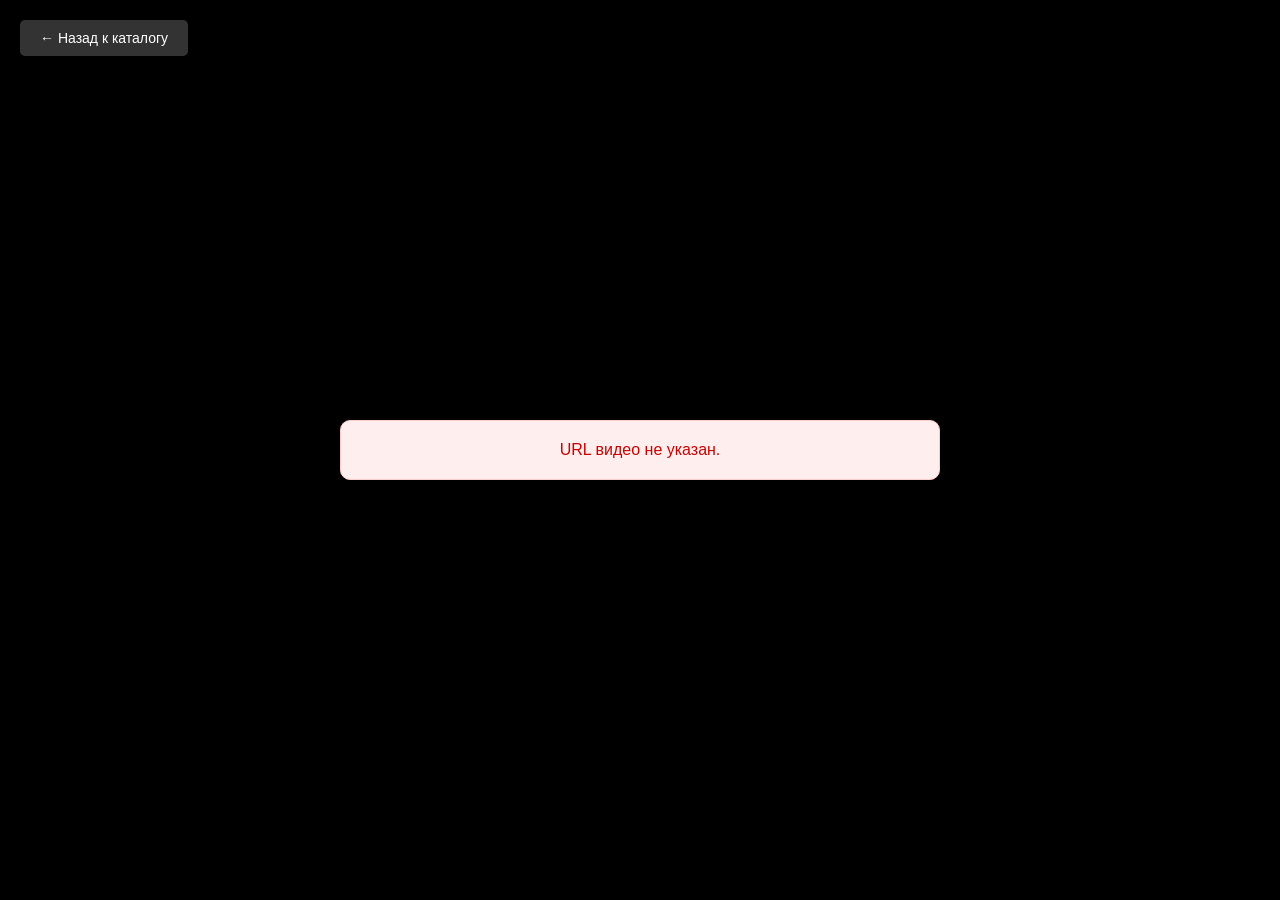
<file: video-player.html>
<!DOCTYPE html>
<html lang="ru">
<head>
    <meta charset="UTF-8">
    <meta name="viewport" content="width=device-width, initial-scale=1.0">
    <base href="/navigator/">
    <title>Просмотр видео</title>
    <style>
        * {
            margin: 0;
            padding: 0;
            box-sizing: border-box;
        }
        
        body {
            font-family: Arial, sans-serif;
            background: #000;
            min-height: 100vh;
            display: flex;
            align-items: center;
            justify-content: center;
            padding: 20px;
        }
        
        .video-container {
            width: 100%;
            max-width: 100%;
        }
        
        video {
            width: 100%;
            height: auto;
            display: block;
        }
        
        .error-message {
            background: #fee;
            color: #c00;
            padding: 20px;
            border-radius: 10px;
            text-align: center;
            border: 1px solid #fcc;
            max-width: 600px;
            width: 100%;
        }
        
        .loading {
            text-align: center;
            color: white;
            padding: 40px;
            font-size: 18px;
        }
        
        .loading::after {
            content: '';
            animation: dots 1.5s infinite;
        }
        
        @keyframes dots {
            0%, 20% { content: '.'; }
            40% { content: '..'; }
            60%, 100% { content: '...'; }
        }
        
        /* Адаптивность для мобильных устройств */
        @media (max-width: 768px) {
            body {
                padding: 15px;
            }
            
            .video-container {
                max-width: 100%;
            }
            
            video {
                max-height: 70vh;
            }
            
            button {
                padding: 8px 15px !important;
                font-size: 13px !important;
            }
        }
        
        /* Мобильные телефоны (до 480px) */
        @media (max-width: 480px) {
            body {
                padding: 10px;
            }
            
            video {
                max-height: 60vh;
            }
            
            button {
                padding: 6px 12px !important;
                font-size: 12px !important;
                position: fixed !important;
                top: 10px !important;
                left: 50% !important;
                transform: translateX(-50%) !important;
                width: auto !important;
                max-width: 200px !important;
            }
            
            .error-message {
                padding: 15px;
                font-size: 14px;
            }
        }
        
        /* Планшеты (769px - 1024px) */
        @media (min-width: 769px) and (max-width: 1024px) {
            video {
                max-height: 75vh;
            }
        }
        
        /* Большие экраны (от 1920px) */
        @media (min-width: 1920px) {
            video {
                max-height: 85vh;
            }
            
            .error-message {
                max-width: 800px;
                padding: 30px;
                font-size: 20px;
            }
        }
    </style>
</head>
<body>
    <div id="loading" class="loading">Загрузка видео</div>
    
    <div style="position: fixed; top: 20px; left: 20px; z-index: 100;">
        <button onclick="goBackToCatalog()" style="background: rgba(255,255,255,0.2); color: white; border: none; padding: 10px 20px; border-radius: 5px; cursor: pointer; font-size: 14px;">← Назад к каталогу</button>
    </div>
    
    <div id="error" class="error-message" style="display: none;"></div>
    
    <div class="video-container" id="videoContainer" style="display: none;">
        <video id="videoPlayer" controls preload="metadata">
            Ваш браузер не поддерживает воспроизведение видео.
        </video>
    </div>
    
    <script>
        // Получаем параметры из URL
        const urlParams = new URLSearchParams(window.location.search);
        let videoUrl = urlParams.get('url');

        console.log('Video player loaded, URL param:', videoUrl);

        if (!videoUrl) {
            showError('URL видео не указан.');
            hideLoading();
        } else {
            // Очищаем URL от лишних пробелов
            videoUrl = videoUrl.trim();
            
            console.log('Clean video URL:', videoUrl);
            
            // Используем прокси для открытия видео в браузере
            // URL уже закодирован в параметре, декодируем его перед использованием
            let decodedVideoUrl = videoUrl;
            try {
                decodedVideoUrl = decodeURIComponent(videoUrl);
            } catch (e) {}
            
            const proxyUrl = decodedVideoUrl;

            console.log('Proxy URL:', proxyUrl);

            const videoPlayer = document.getElementById('videoPlayer');
            const videoContainer = document.getElementById('videoContainer');

            // Устанавливаем источник видео через прокси
            videoPlayer.src = proxyUrl;
            videoPlayer.setAttribute('playsinline', '');
            videoPlayer.setAttribute('webkit-playsinline', '');

            // Определяем тип видео по расширению
            let cleanUrl = '';
            try {
                cleanUrl = decodeURIComponent(videoUrl);
            } catch (e) {
                cleanUrl = videoUrl;
            }
            
            const extMatch = cleanUrl.match(/\.(mp4|webm|ogg|mov|avi|mkv|flv|wmv|m4v)\s*$/i);
            if (extMatch) {
                const ext = extMatch[1].toLowerCase();
                const mimeTypes = {
                    'mp4': 'video/mp4',
                    'webm': 'video/webm',
                    'ogg': 'video/ogg',
                    'mov': 'video/quicktime',
                    'avi': 'video/x-msvideo',
                    'mkv': 'video/x-matroska',
                    'flv': 'video/x-flv',
                    'wmv': 'video/x-ms-wmv',
                    'm4v': 'video/x-m4v'
                };
                if (mimeTypes[ext]) {
                    console.log('Setting MIME type:', mimeTypes[ext]);
                    videoPlayer.setAttribute('type', mimeTypes[ext]);
                }
            }

            // Принудительно запускаем воспроизведение после загрузки метаданных
            videoPlayer.addEventListener('loadedmetadata', function() {
                console.log('Video metadata loaded. Duration:', videoPlayer.duration, 'sec');
                hideLoading();
                videoContainer.style.display = 'block';
                // Пытаемся запустить воспроизведение (может быть заблокировано браузером без взаимодействия)
                videoPlayer.play().catch(e => console.log('Автовоспроизведение заблокировано:', e));
            });

            videoPlayer.addEventListener('error', function(e) {
                console.error('Video error event:', e);
                console.error('Video element error:', videoPlayer.error);
                hideLoading();
                let errorMsg = 'Ошибка загрузки видео. ';

                if (videoPlayer.error) {
                    switch(videoPlayer.error.code) {
                        case 1: errorMsg += 'Загрузка прервана.'; break;
                        case 2: errorMsg += 'Ошибка сети.'; break;
                        case 3: errorMsg += 'Видео повреждено или формат не поддерживается.'; break;
                        case 4: errorMsg += 'Формат видео не поддерживается браузером.'; break;
                    }
                }

                showError(errorMsg);
            });

            videoPlayer.addEventListener('waiting', function() {
                console.log('Video buffering...');
                document.getElementById('loading').textContent = 'Буферизация...';
                document.getElementById('loading').style.display = 'block';
            });

            videoPlayer.addEventListener('playing', function() {
                console.log('Video playing');
                hideLoading();
            });

            // Запускаем загрузку видео
            console.log('Starting video load...');
            videoPlayer.load();
        }

        function hideLoading() {
            document.getElementById('loading').style.display = 'none';
        }

        function showError(message) {
            const errorDiv = document.getElementById('error');
            errorDiv.textContent = message;
            errorDiv.style.display = 'block';
        }

        function goBackToCatalog() {
            // Проверяем, есть ли referrer (страница, с которой пришли)
            if (document.referrer) {
                window.location.href = document.referrer;
            } else {
                // Если referrer нет, переходим на главную страницу
                window.location.href = '/navigator/index.html';
            }
        }
    </script>
</body>
</html>
</file>
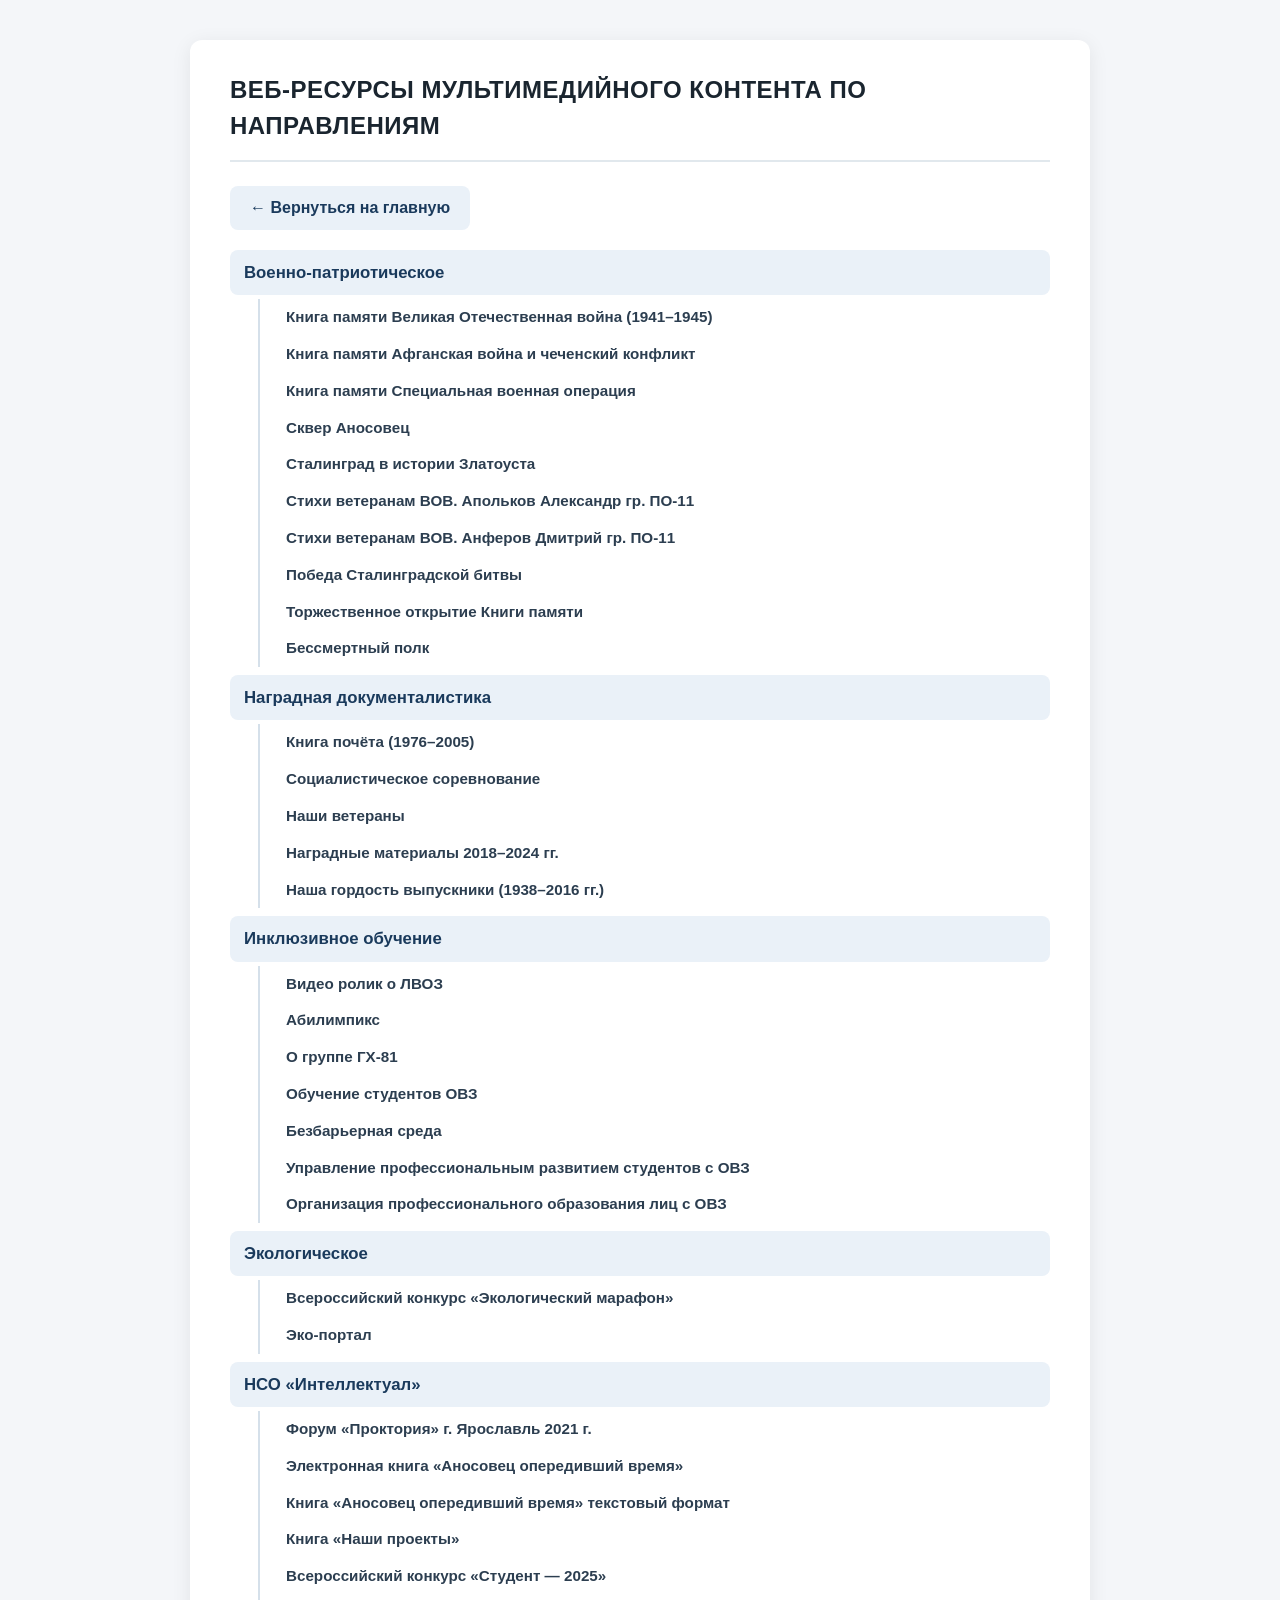
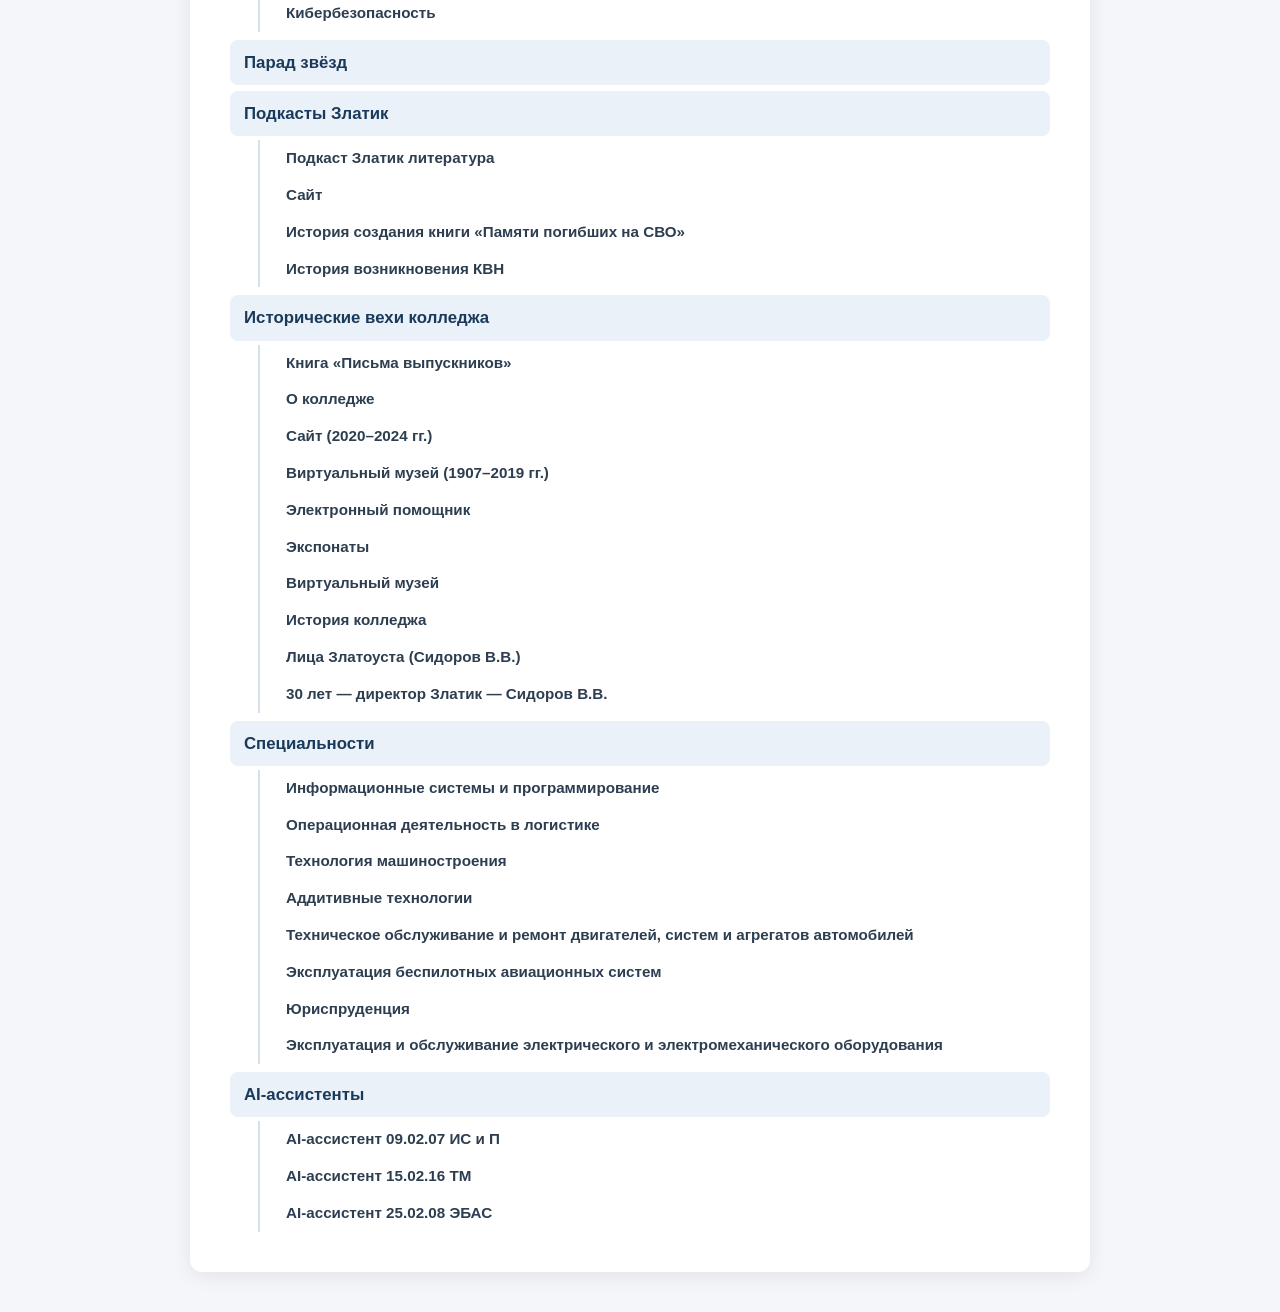
<file: templates/content.html>
<!DOCTYPE html>
<html lang="ru">
<head>
<meta charset="UTF-8">
<meta name="viewport" content="width=device-width, initial-scale=1.0">
<title>Веб-ресурсы мультимедийного контента по хуй</title>
<style>
  * {
    box-sizing: border-box;
    margin: 0;
    padding: 0;
  }

  body {
    font-family: 'Segoe UI', Tahoma, Arial, sans-serif;
    background: #f4f6f9;
    color: #2c3e50;
    padding: 40px 20px;
    line-height: 1.5;
  }

  .container {
    max-width: 900px;
    margin: 0 auto;
    background: #fff;
    border-radius: 12px;
    box-shadow: 0 4px 20px rgba(0, 0, 0, 0.08);
    padding: 32px 40px;
  }

  h1 {
    font-size: 1.5rem;
    font-weight: 700;
    color: #1a252f;
    padding-bottom: 16px;
    margin-bottom: 24px;
    border-bottom: 2px solid #e1e8ed;
    text-transform: uppercase;
    letter-spacing: 0.5px;
  }

  ul {
    list-style: none;
  }

  /* Корневой список */
  .tree > li {
    margin-bottom: 6px;
  }

  /* Пункт верхнего уровня */
  .tree > li > .node {
    font-weight: 700;
    font-size: 1.05rem;
    color: #1a3a5c;
    background: #eaf1f8;
    border-radius: 8px;
    padding: 10px 14px;
    cursor: pointer;
    display: flex;
    align-items: center;
    gap: 10px;
    user-select: none;
    transition: background 0.2s;
  }

  .tree > li > .node:hover {
    background: #dbe7f3;
  }

  /* Маркер-стрелка */
  .node .arrow {
    display: inline-block;
    width: 0;
    height: 0;
    border-left: 6px solid #5a7a9a;
    border-top: 5px solid transparent;
    border-bottom: 5px solid transparent;
    transition: transform 0.2s;
    flex-shrink: 0;
  }

  .node.open .arrow {
    transform: rotate(90deg);
  }

  /* Вложенные списки */
  .node + ul {
    display: none;
    margin: 4px 0 8px 28px;
    padding-left: 16px;
    border-left: 2px solid #d5e0ea;
  }

  .node.open + ul {
    display: block;
  }

  /* Подзаголовки 2-го уровня */
  .node + ul > li > .node {
    font-weight: 600;
    font-size: 0.95rem;
    color: #2c3e50;
    padding: 7px 10px;
    border-radius: 6px;
    cursor: pointer;
    display: flex;
    align-items: center;
    gap: 8px;
    user-select: none;
    transition: background 0.15s;
  }

  .node + ul > li > .node:hover {
    background: #f0f4f8;
  }

  /* Подзаголовки 3-го уровня (листья) */
  .node + ul > li > ul > li {
    font-size: 0.9rem;
    color: #4a5a6a;
    padding: 5px 10px 5px 22px;
    position: relative;
  }

  .node + ul > li > ul > li::before {
    content: '';
    position: absolute;
    left: 8px;
    top: 50%;
    transform: translateY(-50%);
    width: 5px;
    height: 5px;
    background: #8aa4bc;
    border-radius: 50%;
  }

  /* Неактивные (пустые) пункты без детей — без стрелки */
  .node.leaf {
    cursor: default;
  }

  .node.leaf .arrow {
    display: none;
  }

  .node.leaf:hover {
    background: transparent !important;
  }

  @media (max-width: 600px) {
    .container {
      padding: 20px;
    }
    h1 {
      font-size: 1.15rem;
    }
    .node + ul {
      margin-left: 12px;
      padding-left: 12px;
    }
  }
</style>
</head>
<body>
<div class="container">
  <h1>Веб-ресурсы мультимедийного контента по направлениям</h1>

  <a href="/navigator/" style="display: inline-flex; align-items: center; gap: 8px; padding: 10px 20px; background: #eaf1f8; color: #1a3a5c; text-decoration: none; border-radius: 8px; font-weight: 600; margin-bottom: 20px; transition: background 0.2s;" onmouseover="this.style.background='#dbe7f3'" onmouseout="this.style.background='#eaf1f8'">
    ← Вернуться на главную
  </a>

  <ul class="tree">
    <!-- ВОЕННО-ПАТРИОТИЧЕСКОЕ -->
    <li>
      <div class="node">Военно-патриотическое</div>
      <ul>
        <li><div class="node leaf">Книга памяти Великая Отечественная война (1941–1945)</div></li>
        <li><div class="node leaf">Книга памяти Афганская война и чеченский конфликт</div></li>
        <li><div class="node leaf">Книга памяти Специальная военная операция</div></li>
        <li><div class="node leaf">Сквер Аносовец</div></li>
        <li><div class="node leaf">Сталинград в истории Златоуста</div></li>
        <li><div class="node leaf">Стихи ветеранам ВОВ. Апольков Александр гр. ПО-11</div></li>
        <li><div class="node leaf">Стихи ветеранам ВОВ. Анферов Дмитрий гр. ПО-11</div></li>
        <li><div class="node leaf">Победа Сталинградской битвы</div></li>
        <li><div class="node leaf">Торжественное открытие Книги памяти</div></li>
        <li><div class="node leaf">Бессмертный полк</div></li>
      </ul>
    </li>

    <!-- НАГРАДНАЯ ДОКУМЕНТАЛИСТИКА -->
    <li>
      <div class="node">Наградная документалистика</div>
      <ul>
        <li><div class="node leaf">Книга почёта (1976–2005)</div></li>
        <li><div class="node leaf">Социалистическое соревнование</div></li>
        <li><div class="node leaf">Наши ветераны</div></li>
        <li><div class="node leaf">Наградные материалы 2018–2024 гг.</div></li>
        <li><div class="node leaf">Наша гордость выпускники (1938–2016 гг.)</div></li>
      </ul>
    </li>

    <!-- ИНКЛЮЗИВНОЕ ОБУЧЕНИЕ -->
    <li>
      <div class="node">Инклюзивное обучение</div>
      <ul>
        <li><div class="node leaf">Видео ролик о ЛВОЗ</div></li>
        <li><div class="node leaf">Абилимпикс</div></li>
        <li><div class="node leaf">О группе ГХ-81</div></li>
        <li><div class="node leaf">Обучение студентов ОВЗ</div></li>
        <li><div class="node leaf">Безбарьерная среда</div></li>
        <li><div class="node leaf">Управление профессиональным развитием студентов с ОВЗ</div></li>
        <li><div class="node leaf">Организация профессионального образования лиц с ОВЗ</div></li>
      </ul>
    </li>

    <!-- ЭКОЛОГИЧЕСКОЕ -->
    <li>
      <div class="node">Экологическое</div>
      <ul>
        <li><div class="node leaf">Всероссийский конкурс «Экологический марафон»</div></li>
        <li><div class="node leaf">Эко-портал</div></li>
      </ul>
    </li>

    <!-- НСО ИНТЕЛЛЕКТУАЛ -->
    <li>
      <div class="node">НСО «Интеллектуал»</div>
      <ul>
        <li><div class="node leaf">Форум «Проктория» г. Ярославль 2021 г.</div></li>
        <li><div class="node leaf">Электронная книга «Аносовец опередивший время»</div></li>
        <li><div class="node leaf">Книга «Аносовец опередивший время» текстовый формат</div></li>
        <li><div class="node leaf">Книга «Наши проекты»</div></li>
        <li><div class="node leaf">Всероссийский конкурс «Студент — 2025»</div></li>
        <li><div class="node leaf">Кибербезопасность</div></li>
      </ul>
    </li>

    <!-- ПАРАД ЗВЁЗД -->
    <li>
      <div class="node leaf">Парад звёзд</div>
    </li>

    <!-- ПОДКАСТЫ ЗЛАТИК -->
    <li>
      <div class="node">Подкасты Златик</div>
      <ul>
        <li><div class="node leaf">Подкаст Златик литература</div></li>
        <li><div class="node leaf">Сайт</div></li>
        <li><div class="node leaf">История создания книги «Памяти погибших на СВО»</div></li>
        <li><div class="node leaf">История возникновения КВН</div></li>
      </ul>
    </li>

    <!-- ИСТОРИЧЕСКИЕ ВЕХИ КОЛЛЕДЖА -->
    <li>
      <div class="node">Исторические вехи колледжа</div>
      <ul>
        <li><div class="node leaf">Книга «Письма выпускников»</div></li>
        <li>
          <div class="node">О колледже</div>
          <ul>
            <li>Видео к юбилею колледжа</li>
          </ul>
        </li>
        <li><div class="node leaf">Сайт (2020–2024 гг.)</div></li>
        <li><div class="node leaf">Виртуальный музей (1907–2019 гг.)</div></li>
        <li><div class="node leaf">Электронный помощник</div></li>
        <li><div class="node leaf">Экспонаты</div></li>
        <li><div class="node leaf">Виртуальный музей</div></li>
        <li><div class="node leaf">История колледжа</div></li>
        <li><div class="node leaf">Лица Златоуста (Сидоров В.В.)</div></li>
        <li><div class="node leaf">30 лет — директор Златик — Сидоров В.В.</div></li>
      </ul>
    </li>

    <!-- СПЕЦИАЛЬНОСТИ -->
    <li>
      <div class="node">Специальности</div>
      <ul>
        <li>
          <div class="node">Информационные системы и программирование</div>
          <ul>
            <li>Книга «10 лет специальности»</li>
            <li>20 лет специальности «Программирование в компьютерных системах»</li>
            <li>Итог «Златик»</li>
            <li>Цифровые технологии в реверсивном инжиниринге</li>
            <li>Зачётка 2024</li>
            <li>Зачётка 2026</li>
            <li>Реверсивный инжиниринг</li>
            <li>Разработка мини-практик</li>
            <li>Аносовские чтения (к 100-летию колледжа)</li>
            <li>Декада ИТ (2015 г.)</li>
            <li>Открытие декады ИТ (2015 г.)</li>
          </ul>
        </li>
        <li>
          <div class="node">Операционная деятельность в логистике</div>
          <ul>
            <li>Зачётка</li>
          </ul>
        </li>
        <li>
          <div class="node">Технология машиностроения</div>
          <ul>
            <li>Зачётка</li>
          </ul>
        </li>
        <li>
          <div class="node">Аддитивные технологии</div>
          <ul>
            <li>Зачётка</li>
          </ul>
        </li>
        <li>
          <div class="node">Техническое обслуживание и ремонт двигателей, систем и агрегатов автомобилей</div>
          <ul>
            <li>Зачётка</li>
          </ul>
        </li>
        <li>
          <div class="node">Эксплуатация беспилотных авиационных систем</div>
          <ul>
            <li>Зачётка</li>
          </ul>
        </li>
        <li>
          <div class="node">Юриспруденция</div>
          <ul>
            <li>Зачётка</li>
            <li>Интервью с Л.М. Низамутдиновым</li>
          </ul>
        </li>
        <li>
          <div class="node">Эксплуатация и обслуживание электрического и электромеханического оборудования</div>
          <ul>
            <li>Зачётка</li>
          </ul>
        </li>
      </ul>
    </li>

    <!-- AI-АССИСТЕНТЫ -->
    <li>
      <div class="node">AI-ассистенты</div>
      <ul>
        <li><div class="node leaf">AI-ассистент 09.02.07 ИС и П</div></li>
        <li><div class="node leaf">AI-ассистент 15.02.16 ТМ</div></li>
        <li><div class="node leaf">AI-ассистент 25.02.08 ЭБАС</div></li>
      </ul>
    </li>
  </ul>
</div>

<script>
  // Раскрытие/скрытие вложенных списков
  document.querySelectorAll('.node').forEach(function (node) {
    // Если у пункта нет следующего ul — это лист, пропускаем
    if (node.classList.contains('leaf')) return;

    node.addEventListener('click', function (e) {
      e.stopPropagation();
      node.classList.toggle('open');
    });
  });

  // По умолчанию раскрываем только пункты верхнего уровня,
  // у которых есть дети (для наглядности можно оставить закрытыми)
  document.querySelectorAll('.tree > li > .node').forEach(function (node) {
    if (!node.classList.contains('leaf')) {
      node.classList.add('open');
    }
  });
</script>
</body>
</html>
</file>
